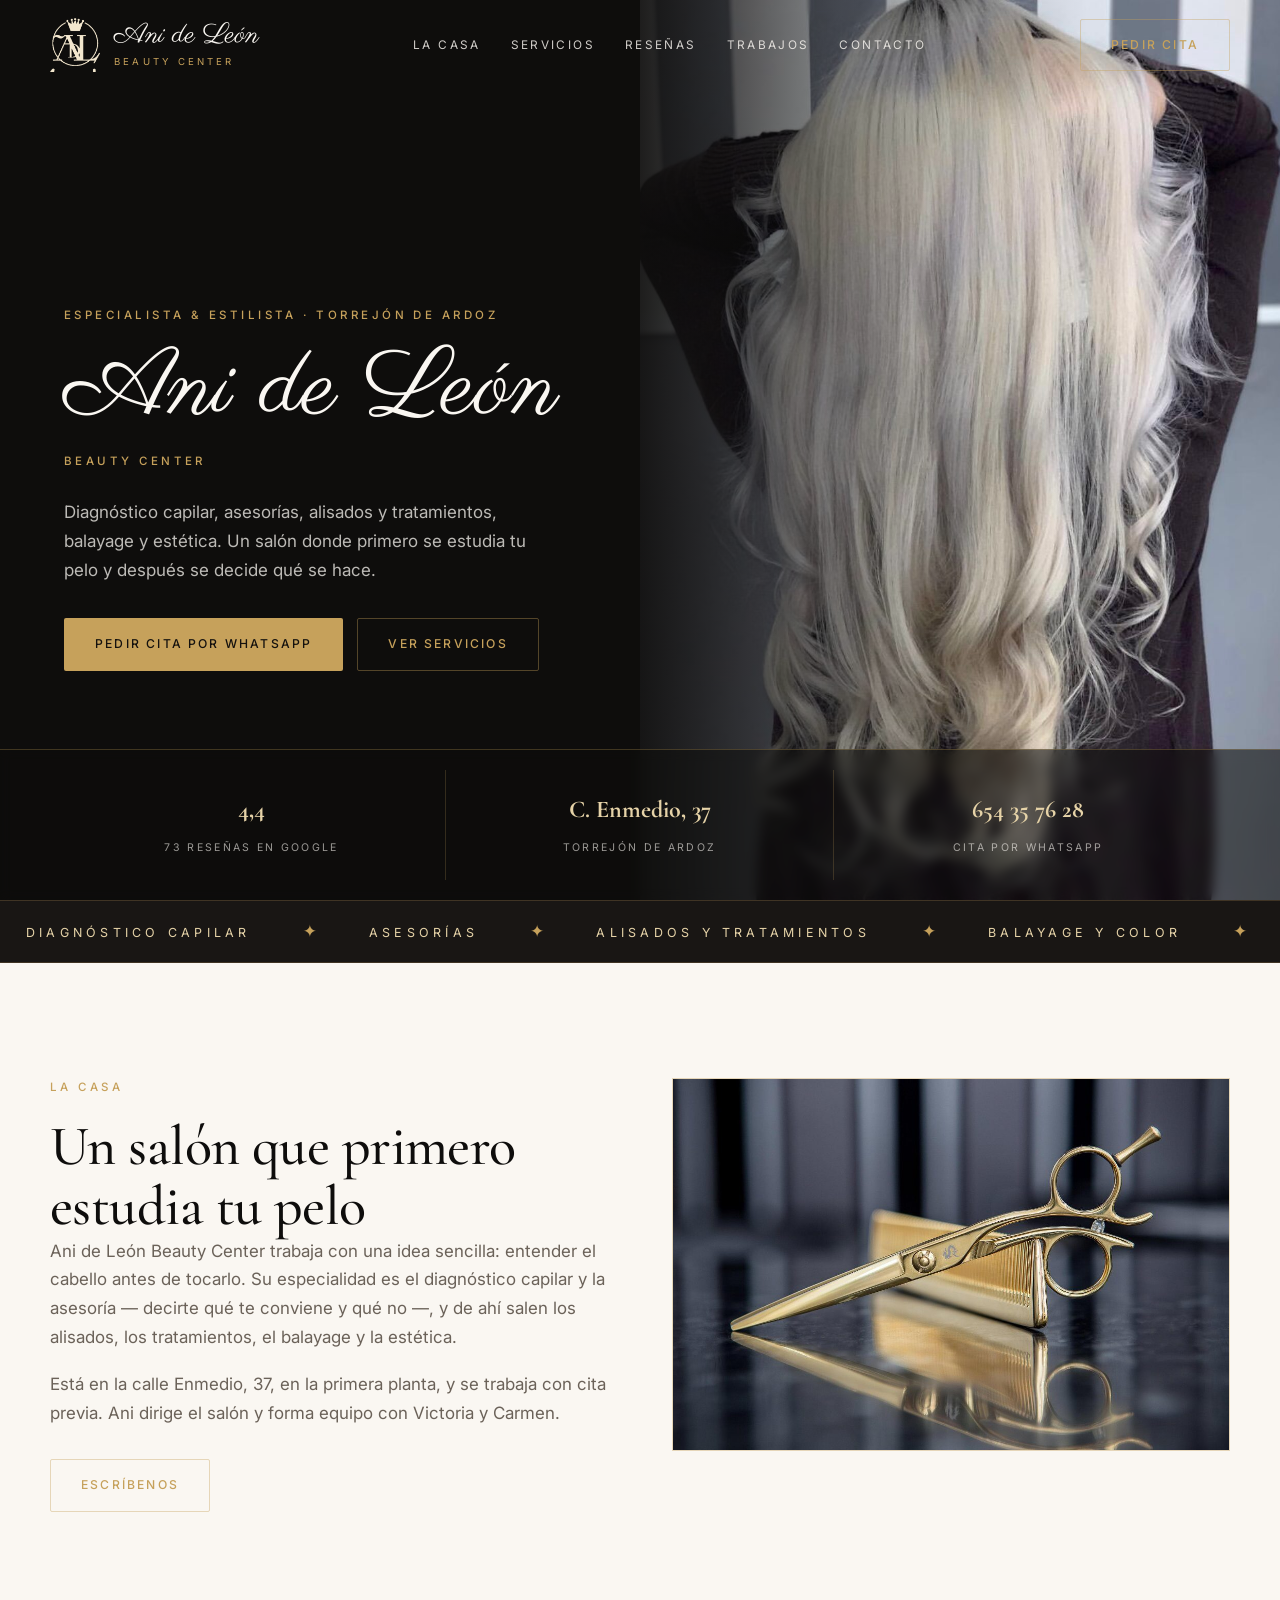
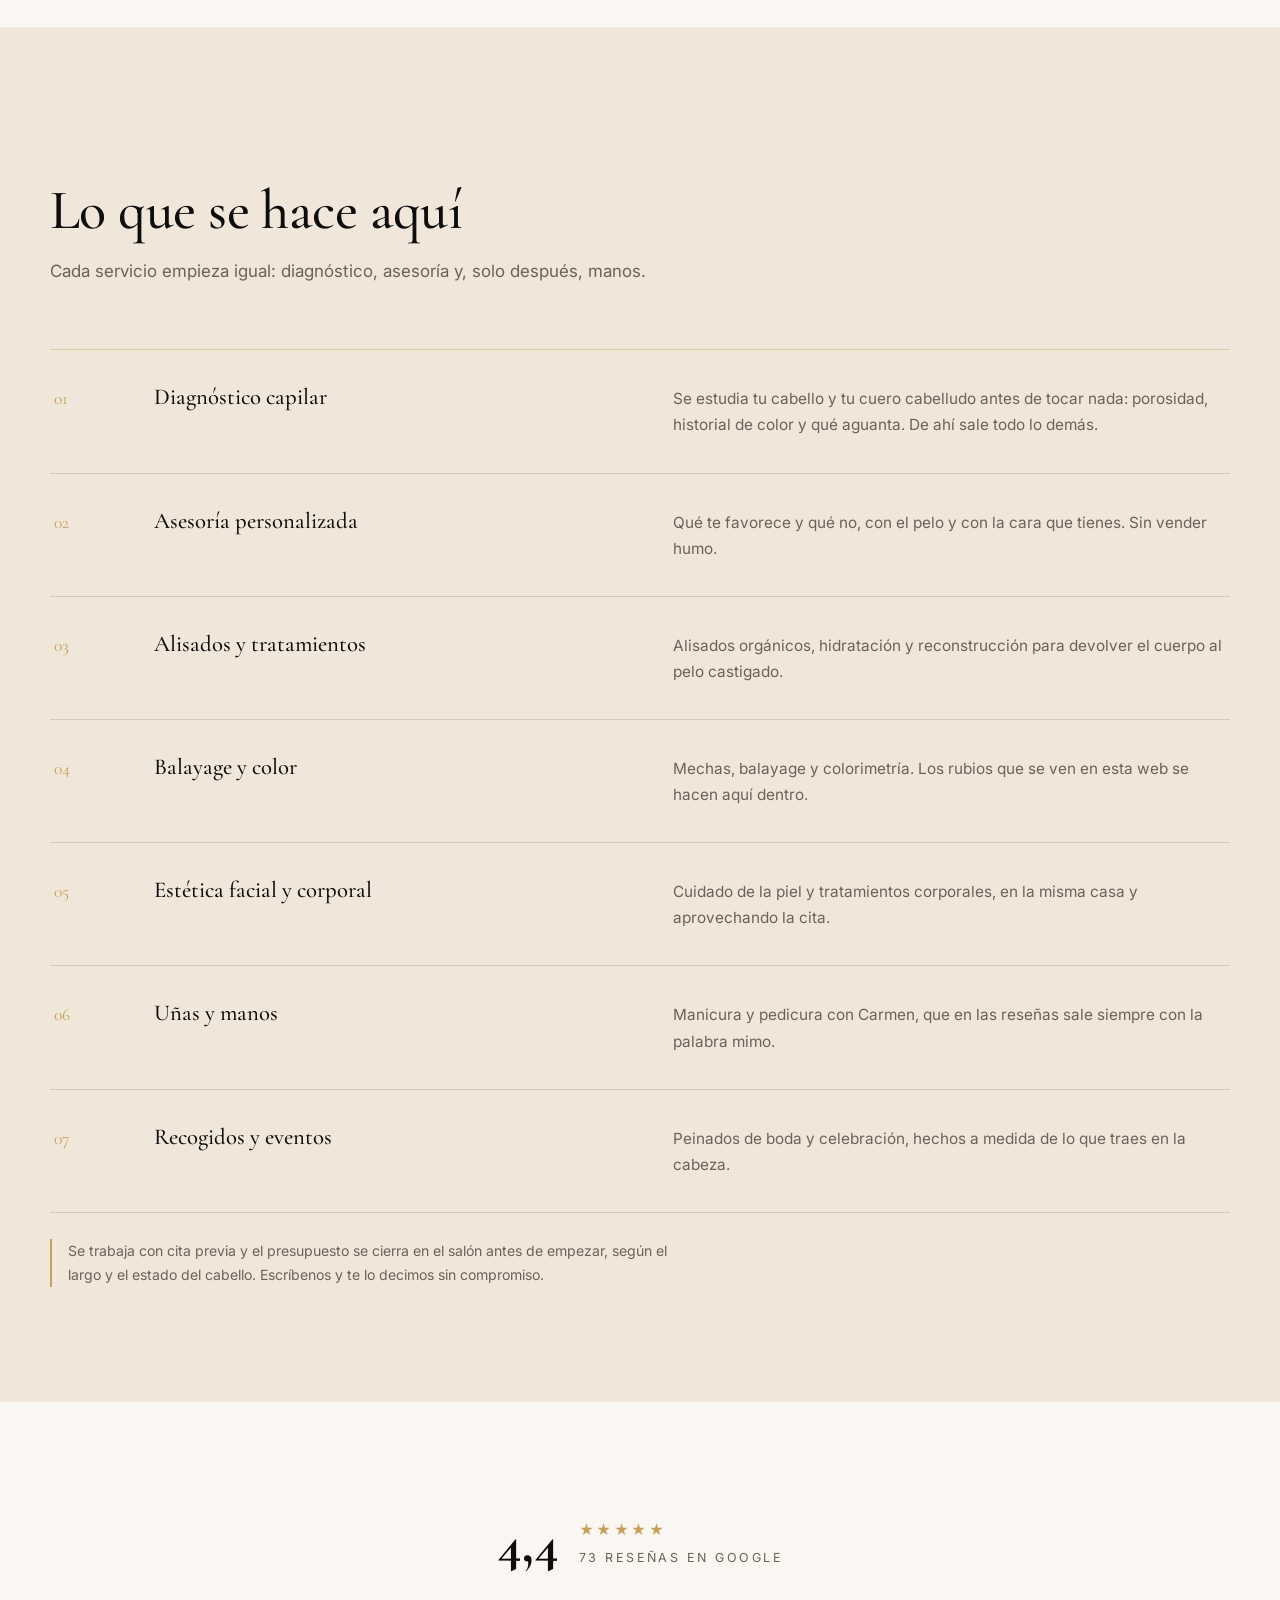
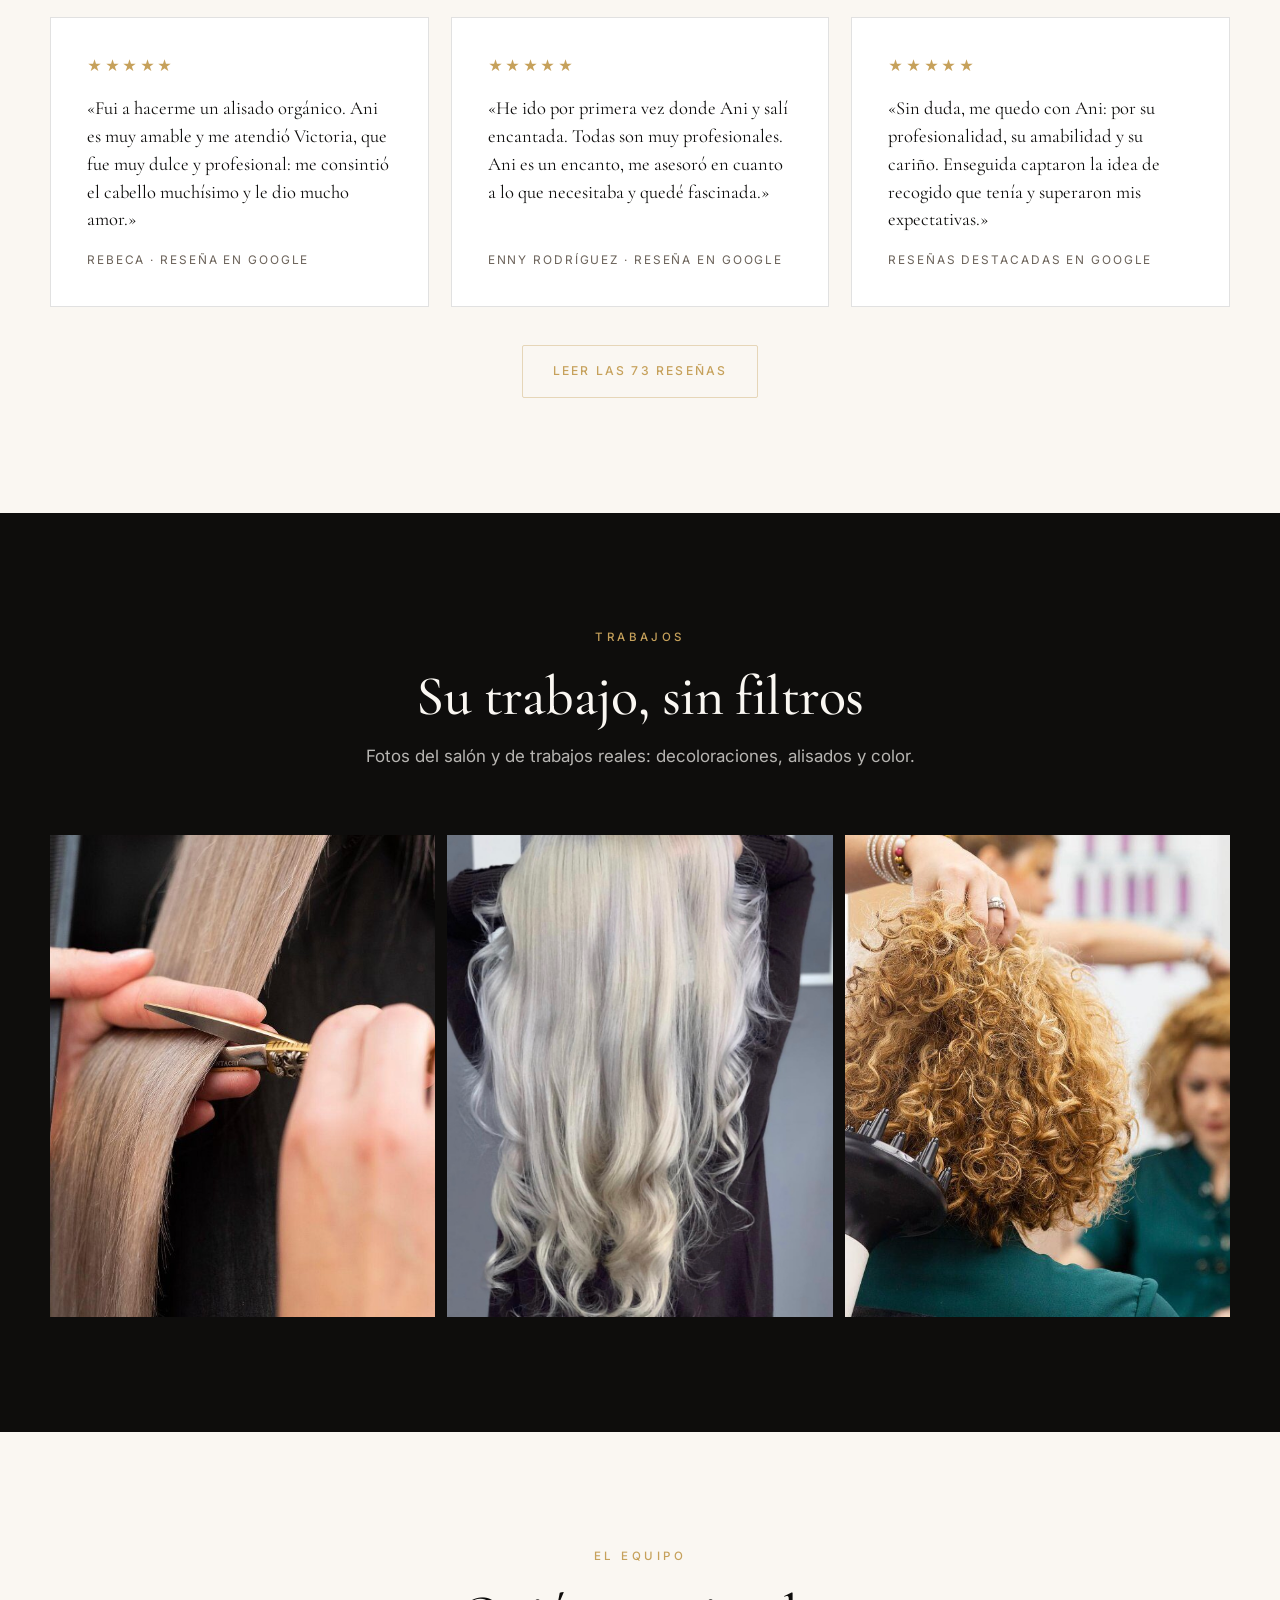
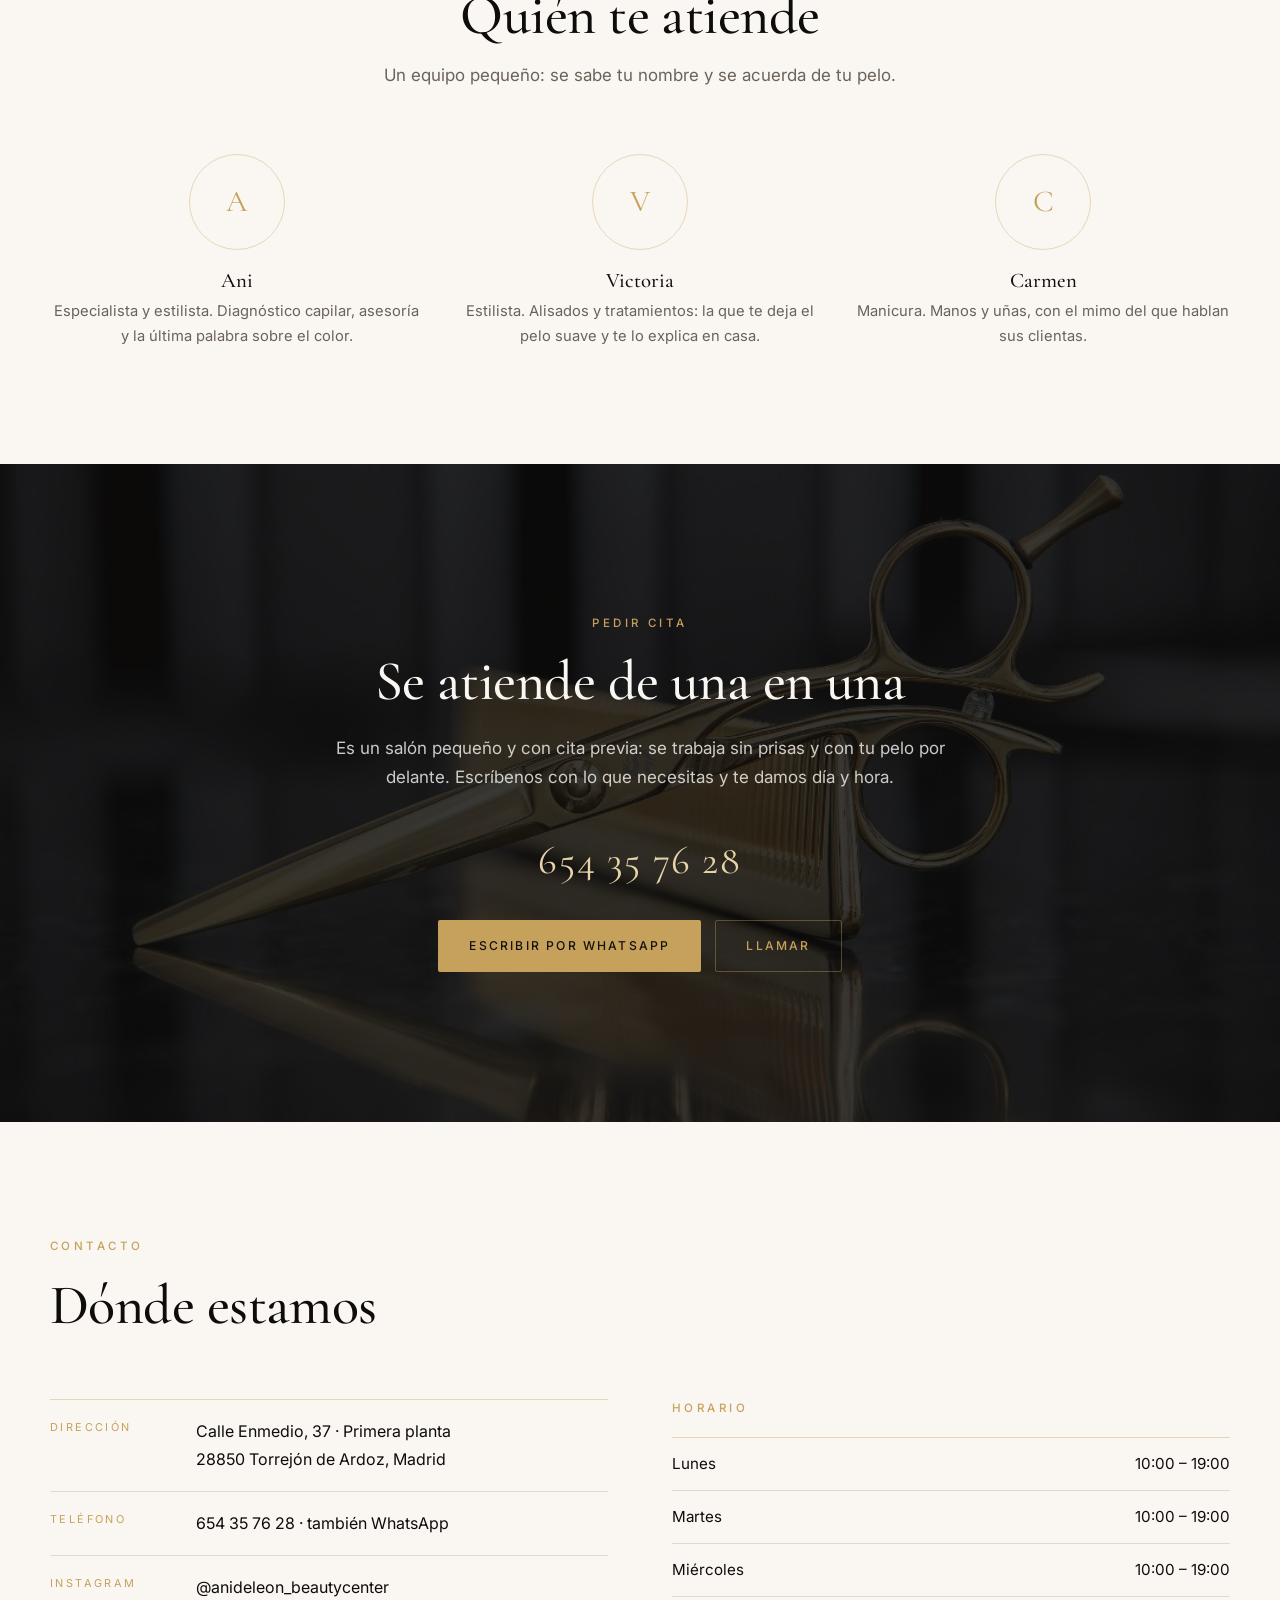
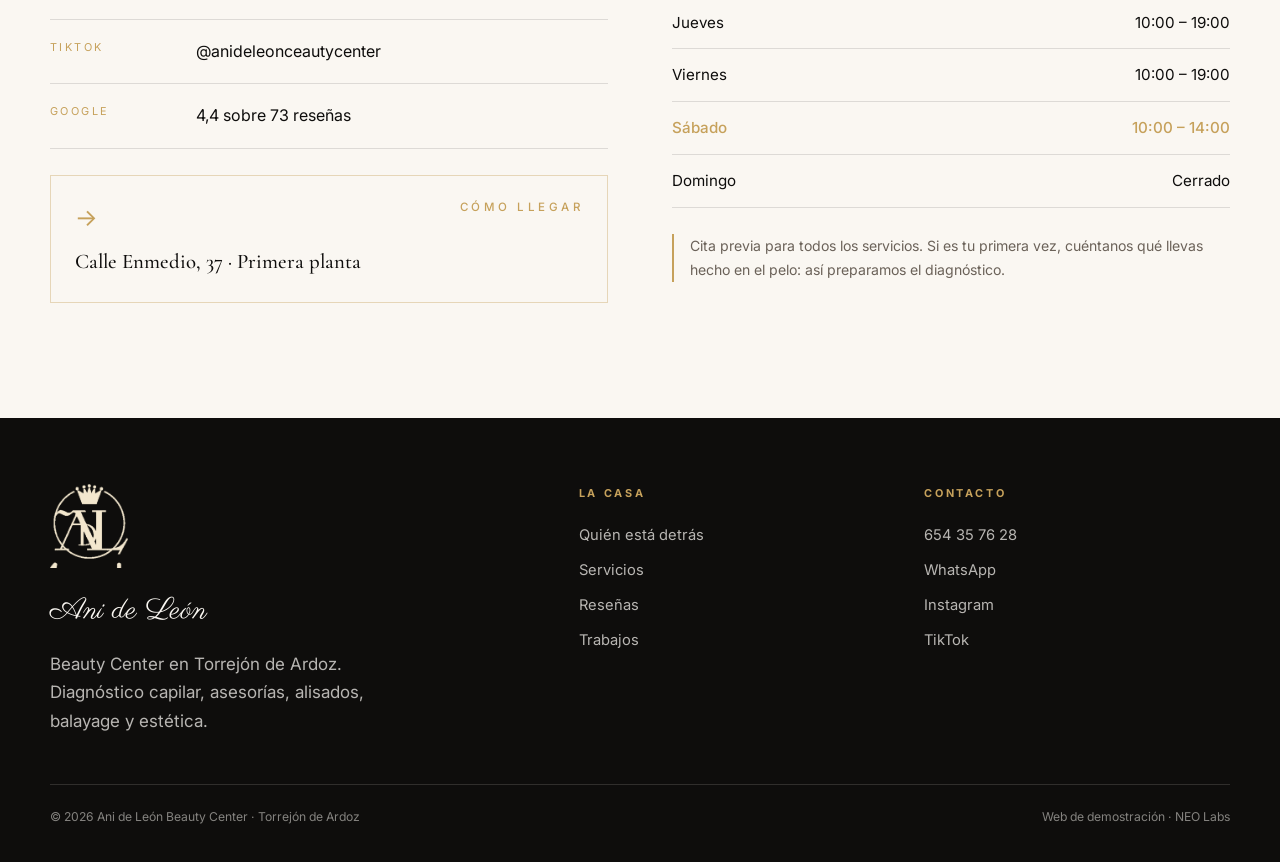
<file: index.html>
<!DOCTYPE html>
<html lang="es">
<head>
<meta charset="utf-8">
<meta name="viewport" content="width=device-width, initial-scale=1">
<title>Ani de León Beauty Center — Especialista en cabello en Torrejón de Ardoz</title>
<meta name="description" content="Ani de León Beauty Center, en Torrejón de Ardoz: diagnóstico capilar, asesorías, alisados y tratamientos, balayage, color y estética. Pide cita en el 654 35 76 28.">
<meta property="og:type" content="business.business">
<meta property="og:title" content="Ani de León Beauty Center — Torrejón de Ardoz">
<meta property="og:description" content="Diagnóstico capilar, asesorías, alisados, balayage y estética en Torrejón de Ardoz.">
<meta property="og:image" content="assets/img/hero.jpg">
<meta property="og:locale" content="es_ES">
<link rel="icon" href="assets/img/mono.png">
<link rel="preconnect" href="https://fonts.googleapis.com">
<link rel="preconnect" href="https://fonts.gstatic.com" crossorigin>
<link href="https://fonts.googleapis.com/css2?family=Cormorant+Garamond:wght@300;400;500;600&family=Inter:wght@300;400;500&family=Parisienne&display=swap" rel="stylesheet">
<link rel="stylesheet" href="assets/estilo.css">
<script type="application/ld+json">
{
  "@context": "https://schema.org",
  "@type": "BeautySalon",
  "name": "Ani de León Beauty Center",
  "description": "Salón de belleza en Torrejón de Ardoz especializado en diagnóstico capilar, asesorías, alisados y tratamientos, balayage y estética.",
  "telephone": "+34654357628",
  "address": {
    "@type": "PostalAddress",
    "streetAddress": "Calle Enmedio, 37, Primera Planta",
    "postalCode": "28850",
    "addressLocality": "Torrejón de Ardoz",
    "addressRegion": "Madrid",
    "addressCountry": "ES"
  },
  "openingHoursSpecification": [
    {"@type": "OpeningHoursSpecification", "dayOfWeek": ["Monday","Tuesday","Wednesday","Thursday","Friday"], "opens": "10:00", "closes": "19:00"},
    {"@type": "OpeningHoursSpecification", "dayOfWeek": "Saturday", "opens": "10:00", "closes": "14:00"}
  ],
  "aggregateRating": {"@type": "AggregateRating", "ratingValue": "4.4", "reviewCount": "73"},
  "sameAs": ["https://www.instagram.com/anideleon_beautycenter/", "https://www.tiktok.com/@anideleonceautycenter"]
}
</script>
</head>
<body>

<header id="cab">
  <div class="wrap nav">
    <a class="marca" href="#inicio">
      <img class="logo-claro" src="assets/img/mono-claro.png" alt="Ani de León Beauty Center">
      <img class="logo-osc" src="assets/img/mono.png" alt="">
      <span class="marca-txt"><b>Ani de León</b><span>Beauty Center</span></span>
    </a>
    <nav class="menu">
      <a href="#salon">La casa</a>
      <a href="#servicios">Servicios</a>
      <a href="#resenas">Reseñas</a>
      <a href="#galeria">Trabajos</a>
      <a href="#contacto">Contacto</a>
    </nav>
    <a class="btn btn-linea" href="https://wa.me/34654357628">Pedir cita</a>
    <button class="burger" id="burger" aria-label="Abrir menú"><span></span><span></span><span></span></button>
  </div>
</header>

<div class="movil" id="movil">
  <button class="cerrar" id="cerrar" aria-label="Cerrar menú">&times;</button>
  <a href="#salon">La casa</a>
  <a href="#servicios">Servicios</a>
  <a href="#resenas">Reseñas</a>
  <a href="#galeria">Trabajos</a>
  <a href="#contacto">Contacto</a>
  <a href="https://wa.me/34654357628" style="color:#E6D3A8">Pedir cita</a>
</div>

<section class="hero" id="inicio">
  <div class="hero-in">
    <div class="hero-txt">
      <span class="caps eyebrow">Especialista &amp; estilista · Torrejón de Ardoz</span>
      <h1>Ani de León</h1>
      <span class="caps">Beauty Center</span>
      <p>Diagnóstico capilar, asesorías, alisados y tratamientos, balayage y estética. Un salón donde primero se estudia tu pelo y después se decide qué se hace.</p>
      <div class="botones">
        <a class="btn btn-oro" href="https://wa.me/34654357628">Pedir cita por WhatsApp</a>
        <a class="btn btn-linea" href="#servicios">Ver servicios</a>
      </div>
    </div>
    <div class="hero-foto">
      <img src="assets/img/hero.jpg" alt="Trabajo de decoloración y balayage en Ani de León Beauty Center">
    </div>
  </div>
  <div class="hero-datos">
    <div class="hero-datos-in">
      <div><b>4,4</b><span>73 reseñas en Google</span></div>
      <div><b>C. Enmedio, 37</b><span>Torrejón de Ardoz</span></div>
      <div><b>654 35 76 28</b><span>Cita por WhatsApp</span></div>
    </div>
  </div>
</section>

<div class="marquesina">
  <div class="marquesina-in">
    <span>Diagnóstico capilar</span><b>&#10022;</b><span>Asesorías</span><b>&#10022;</b><span>Alisados y tratamientos</span><b>&#10022;</b><span>Balayage y color</span><b>&#10022;</b><span>Estética</span><b>&#10022;</b>
    <span>Diagnóstico capilar</span><b>&#10022;</b><span>Asesorías</span><b>&#10022;</b><span>Alisados y tratamientos</span><b>&#10022;</b><span>Balayage y color</span><b>&#10022;</b><span>Estética</span><b>&#10022;</b>
  </div>
</div>
<section class="pad" id="salon">
  <div class="wrap">
    <div class="dos">
      <div class="rv">
        <span class="caps eyebrow">La casa</span>
        <h2>Un salón que primero estudia tu pelo</h2>
        <p class="lead">Ani de León Beauty Center trabaja con una idea sencilla: entender el cabello antes de tocarlo. Su especialidad es el diagnóstico capilar y la asesoría — decirte qué te conviene y qué no —, y de ahí salen los alisados, los tratamientos, el balayage y la estética.</p>
        <p class="lead" style="margin-top:18px">Está en la calle Enmedio, 37, en la primera planta, y se trabaja con cita previa. Ani dirige el salón y forma equipo con Victoria y Carmen.</p>
        <div class="botones" style="margin-top:32px">
          <a class="btn btn-linea" href="https://wa.me/34654357628">Escríbenos</a>
        </div>
      </div>
      <div class="rv">
        <img src="assets/img/gal-2.jpg" alt="Tijeras y peine dorados sobre superficie oscura" style="border:1px solid var(--linea-oro)">
      </div>
    </div>
  </div>
</section>

<section class="pad" id="servicios" style="background:var(--crema2)">
  <div class="wrap">
    <div class="cabecera-sec">
      <span class="caps eyebrow rv">Servicios</span>
      <h2 class="rv">Lo que se hace aquí</h2>
      <p class="lead rv">Cada servicio empieza igual: diagnóstico, asesoría y, solo después, manos.</p>
    </div>
    <div class="carta rv">
      <article class="servicio">
        <span class="num">01</span>
        <h3>Diagnóstico capilar</h3>
        <p>Se estudia tu cabello y tu cuero cabelludo antes de tocar nada: porosidad, historial de color y qué aguanta. De ahí sale todo lo demás.</p>
      </article>
      <article class="servicio">
        <span class="num">02</span>
        <h3>Asesoría personalizada</h3>
        <p>Qué te favorece y qué no, con el pelo y con la cara que tienes. Sin vender humo.</p>
      </article>
      <article class="servicio">
        <span class="num">03</span>
        <h3>Alisados y tratamientos</h3>
        <p>Alisados orgánicos, hidratación y reconstrucción para devolver el cuerpo al pelo castigado.</p>
      </article>
      <article class="servicio">
        <span class="num">04</span>
        <h3>Balayage y color</h3>
        <p>Mechas, balayage y colorimetría. Los rubios que se ven en esta web se hacen aquí dentro.</p>
      </article>
      <article class="servicio">
        <span class="num">05</span>
        <h3>Estética facial y corporal</h3>
        <p>Cuidado de la piel y tratamientos corporales, en la misma casa y aprovechando la cita.</p>
      </article>
      <article class="servicio">
        <span class="num">06</span>
        <h3>Uñas y manos</h3>
        <p>Manicura y pedicura con Carmen, que en las reseñas sale siempre con la palabra mimo.</p>
      </article>
      <article class="servicio">
        <span class="num">07</span>
        <h3>Recogidos y eventos</h3>
        <p>Peinados de boda y celebración, hechos a medida de lo que traes en la cabeza.</p>
      </article>
    </div>
    <p class="nota-carta rv">Se trabaja con cita previa y el presupuesto se cierra en el salón antes de empezar, según el largo y el estado del cabello. Escríbenos y te lo decimos sin compromiso.</p>
  </div>
</section>
<section class="pad" id="resenas">
  <div class="wrap">
    <div class="nota-global rv">
      <b>4,4</b>
      <div>
        <div class="estrellas">&#9733;&#9733;&#9733;&#9733;&#9733;</div>
        <span>73 reseñas en Google</span>
      </div>
    </div>
    <div class="resenas-grid">
      <article class="resena rv">
        <div class="estrellas">&#9733;&#9733;&#9733;&#9733;&#9733;</div>
        <p>«Fui a hacerme un alisado orgánico. Ani es muy amable y me atendió Victoria, que fue muy dulce y profesional: me consintió el cabello muchísimo y le dio mucho amor.»</p>
        <footer>Rebeca · Reseña en Google</footer>
      </article>
      <article class="resena rv">
        <div class="estrellas">&#9733;&#9733;&#9733;&#9733;&#9733;</div>
        <p>«He ido por primera vez donde Ani y salí encantada. Todas son muy profesionales. Ani es un encanto, me asesoró en cuanto a lo que necesitaba y quedé fascinada.»</p>
        <footer>Enny Rodríguez · Reseña en Google</footer>
      </article>
      <article class="resena rv">
        <div class="estrellas">&#9733;&#9733;&#9733;&#9733;&#9733;</div>
        <p>«Sin duda, me quedo con Ani: por su profesionalidad, su amabilidad y su cariño. Enseguida captaron la idea de recogido que tenía y superaron mis expectativas.»</p>
        <footer>Reseñas destacadas en Google</footer>
      </article>
    </div>
    <div class="centro" style="margin-top:38px">
      <a class="btn btn-linea rv" href="https://www.google.com/maps/search/Ani+de+León+Beauty+Center+Torrejón+de+Ardoz" target="_blank" rel="noopener">Leer las 73 reseñas</a>
    </div>
  </div>
</section>

<section class="pad oscuro" id="galeria">
  <div class="wrap">
    <div class="cabecera-sec centro">
      <span class="caps eyebrow rv">Trabajos</span>
      <h2 class="rv">Su trabajo, sin filtros</h2>
      <p class="lead rv" style="color:rgba(250,247,242,.72)">Fotos del salón y de trabajos reales: decoloraciones, alisados y color.</p>
    </div>
    <div class="galeria">
      <figure class="rv"><img src="assets/img/gal-1.jpg" alt="Corte de puntas sobre cabello largo" loading="lazy"></figure>
      <figure class="rv"><img src="assets/img/hero-crop.jpg" alt="Decoloración y balayage en cabello largo" loading="lazy"></figure>
      <figure class="rv"><img src="assets/img/gal-3.jpg" alt="Trabajo de rizos en el salón" loading="lazy"></figure>
    </div>
  </div>
</section>

<section class="pad" id="equipo">
  <div class="wrap">
    <div class="cabecera-sec centro">
      <span class="caps eyebrow rv">El equipo</span>
      <h2 class="rv">Quién te atiende</h2>
      <p class="lead rv">Un equipo pequeño: se sabe tu nombre y se acuerda de tu pelo.</p>
    </div>
    <div class="equipo">
      <div class="persona rv">
        <div class="mono">A</div>
        <h3>Ani</h3>
        <p>Especialista y estilista. Diagnóstico capilar, asesoría y la última palabra sobre el color.</p>
      </div>
      <div class="persona rv">
        <div class="mono">V</div>
        <h3>Victoria</h3>
        <p>Estilista. Alisados y tratamientos: la que te deja el pelo suave y te lo explica en casa.</p>
      </div>
      <div class="persona rv">
        <div class="mono">C</div>
        <h3>Carmen</h3>
        <p>Manicura. Manos y uñas, con el mimo del que hablan sus clientas.</p>
      </div>
    </div>
  </div>
</section>
<section class="banda" id="cita">
  <img src="assets/img/gal-2.jpg" alt="" aria-hidden="true">
  <div class="wrap">
    <span class="caps eyebrow rv">Pedir cita</span>
    <h2 class="rv">Se atiende de una en una</h2>
    <p class="rv">Es un salón pequeño y con cita previa: se trabaja sin prisas y con tu pelo por delante. Escríbenos con lo que necesitas y te damos día y hora.</p>
    <a class="cita-grande rv" href="tel:+34654357628">654 35 76 28</a>
    <div class="botones" style="justify-content:center">
      <a class="btn btn-oro" href="https://wa.me/34654357628">Escribir por WhatsApp</a>
      <a class="btn btn-linea" href="tel:+34654357628">Llamar</a>
    </div>
  </div>
</section>

<section class="pad" id="contacto">
  <div class="wrap">
    <div class="cabecera-sec">
      <span class="caps eyebrow rv">Contacto</span>
      <h2 class="rv">Dónde estamos</h2>
    </div>
    <div class="dos">
      <div class="rv">
        <dl class="datos-lista">
          <div class="dato">
            <dt>Dirección</dt>
            <dd>Calle Enmedio, 37 · Primera planta<br>28850 Torrejón de Ardoz, Madrid</dd>
          </div>
          <div class="dato">
            <dt>Teléfono</dt>
            <dd><a href="tel:+34654357628">654 35 76 28</a> · también WhatsApp</dd>
          </div>
          <div class="dato">
            <dt>Instagram</dt>
            <dd><a href="https://www.instagram.com/anideleon_beautycenter/" target="_blank" rel="noopener">@anideleon_beautycenter</a></dd>
          </div>
          <div class="dato">
            <dt>TikTok</dt>
            <dd><a href="https://www.tiktok.com/@anideleonceautycenter" target="_blank" rel="noopener">@anideleonceautycenter</a></dd>
          </div>
          <div class="dato">
            <dt>Google</dt>
            <dd><a href="https://www.google.com/maps/search/Ani+de+León+Beauty+Center+Torrejón+de+Ardoz" target="_blank" rel="noopener">4,4 sobre 73 reseñas</a></dd>
          </div>
        </dl>
        <a class="ir-mapa" href="https://www.google.com/maps/dir/?api=1&destination=Calle+Enmedio+37,+28850+Torrej%C3%B3n+de+Ardoz,+Madrid" target="_blank" rel="noopener">
          <span class="caps">Cómo llegar</span>
          <b>Calle Enmedio, 37 · Primera planta</b>
          <i>&#8594;</i>
        </a>
      </div>
      <div class="rv">
        <span class="caps eyebrow">Horario</span>
        <div class="horario" id="horario">
          <div class="dia" data-dia="1"><span>Lunes</span><span>10:00 – 19:00</span></div>
          <div class="dia" data-dia="2"><span>Martes</span><span>10:00 – 19:00</span></div>
          <div class="dia" data-dia="3"><span>Miércoles</span><span>10:00 – 19:00</span></div>
          <div class="dia" data-dia="4"><span>Jueves</span><span>10:00 – 19:00</span></div>
          <div class="dia" data-dia="5"><span>Viernes</span><span>10:00 – 19:00</span></div>
          <div class="dia" data-dia="6"><span>Sábado</span><span>10:00 – 14:00</span></div>
          <div class="dia" data-dia="0"><span>Domingo</span><span>Cerrado</span></div>
        </div>
        <p class="nota-carta">Cita previa para todos los servicios. Si es tu primera vez, cuéntanos qué llevas hecho en el pelo: así preparamos el diagnóstico.</p>
      </div>
    </div>
  </div>
</section>

<footer class="pie">
  <div class="wrap">
    <div class="pie-in">
      <div>
        <img src="assets/img/mono-claro.png" alt="Ani de León Beauty Center">
        <b>Ani de León</b>
        <p style="margin-top:12px;max-width:34ch">Beauty Center en Torrejón de Ardoz. Diagnóstico capilar, asesorías, alisados, balayage y estética.</p>
      </div>
      <div>
        <h4>La casa</h4>
        <a href="#salon">Quién está detrás</a>
        <a href="#servicios">Servicios</a>
        <a href="#resenas">Reseñas</a>
        <a href="#galeria">Trabajos</a>
      </div>
      <div>
        <h4>Contacto</h4>
        <a href="tel:+34654357628">654 35 76 28</a>
        <a href="https://wa.me/34654357628">WhatsApp</a>
        <a href="https://www.instagram.com/anideleon_beautycenter/" target="_blank" rel="noopener">Instagram</a>
        <a href="https://www.tiktok.com/@anideleonceautycenter" target="_blank" rel="noopener">TikTok</a>
      </div>
    </div>
    <div class="pie-abajo">
      <span>© 2026 Ani de León Beauty Center · Torrejón de Ardoz</span>
      <span>Web de demostración · NEO Labs</span>
    </div>
  </div>
</footer>

<script>
(function(){
  var cab = document.getElementById('cab');
  var sube = function(){ cab.classList.toggle('fijo', window.scrollY > 60); };
  sube(); window.addEventListener('scroll', sube, {passive:true});

  var movil = document.getElementById('movil');
  var b = document.getElementById('burger'), c = document.getElementById('cerrar');
  if (b) b.addEventListener('click', function(){ movil.classList.add('abierto'); });
  if (c) c.addEventListener('click', function(){ movil.classList.remove('abierto'); });
  movil.querySelectorAll('a').forEach(function(a){
    a.addEventListener('click', function(){ movil.classList.remove('abierto'); });
  });

  if ('IntersectionObserver' in window) {
    var io = new IntersectionObserver(function(es){
      es.forEach(function(e){ if (e.isIntersecting) { e.target.classList.add('visto'); io.unobserve(e.target); } });
    }, {threshold:.12, rootMargin:'0px 0px -40px 0px'});
    document.querySelectorAll('.rv').forEach(function(e){ io.observe(e); });
  } else {
    document.querySelectorAll('.rv').forEach(function(e){ e.classList.add('visto'); });
  }

  var hoy = new Date().getDay();
  var fila = document.querySelector('#horario .dia[data-dia="' + hoy + '"]');
  if (fila) fila.classList.add('hoy');
})();
</script>
</body>
</html>
</file>
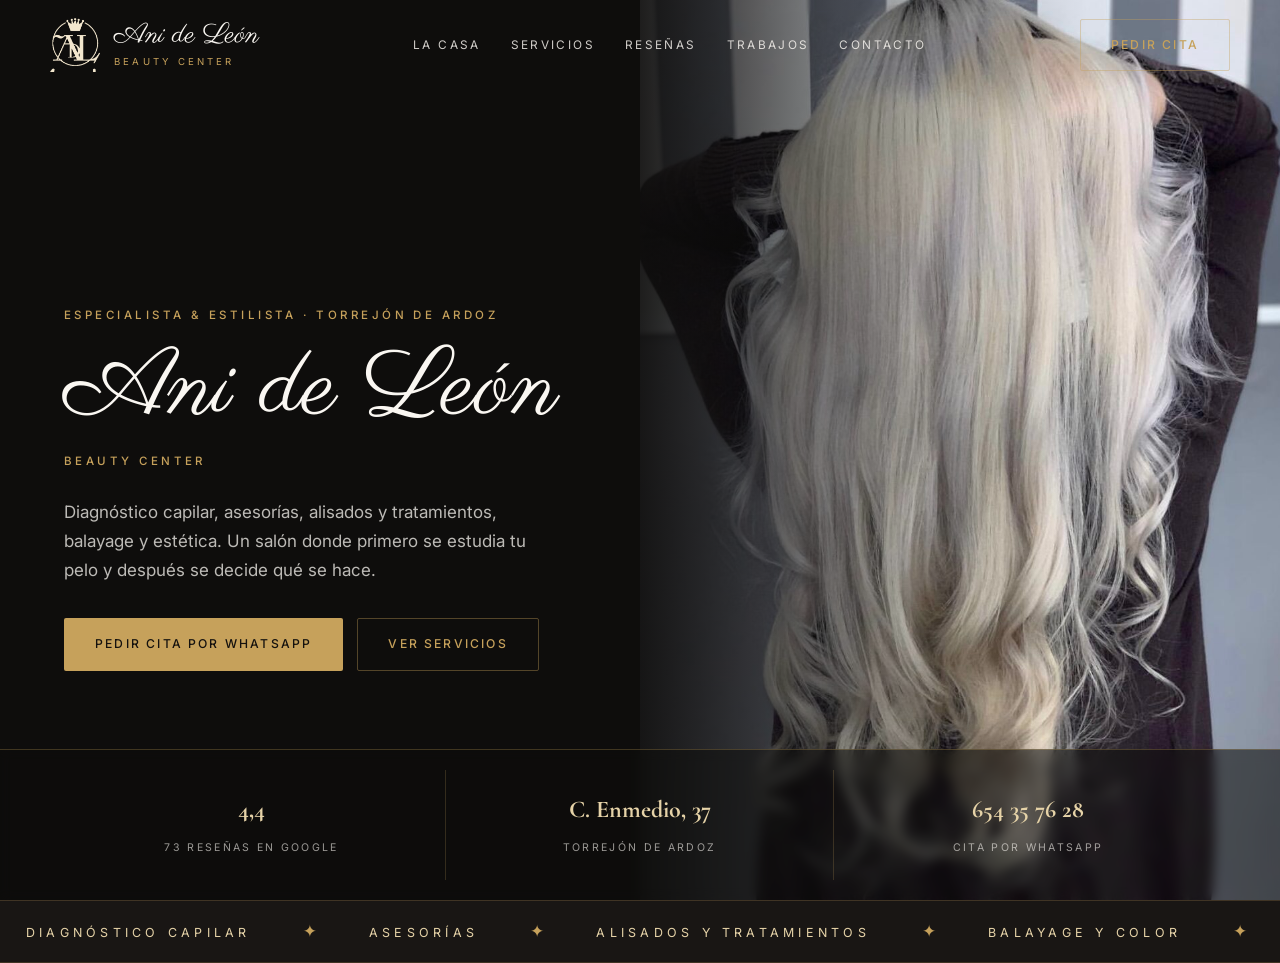
<file: p1.html>
<!DOCTYPE html>
<html lang="es">
<head>
<meta charset="utf-8">
<meta name="viewport" content="width=device-width, initial-scale=1">
<title>Ani de León Beauty Center — Especialista en cabello en Torrejón de Ardoz</title>
<meta name="description" content="Ani de León Beauty Center, en Torrejón de Ardoz: diagnóstico capilar, asesorías, alisados y tratamientos, balayage, color y estética. Pide cita en el 654 35 76 28.">
<meta property="og:type" content="business.business">
<meta property="og:title" content="Ani de León Beauty Center — Torrejón de Ardoz">
<meta property="og:description" content="Diagnóstico capilar, asesorías, alisados, balayage y estética en Torrejón de Ardoz.">
<meta property="og:image" content="assets/img/hero.jpg">
<meta property="og:locale" content="es_ES">
<link rel="icon" href="assets/img/mono.png">
<link rel="preconnect" href="https://fonts.googleapis.com">
<link rel="preconnect" href="https://fonts.gstatic.com" crossorigin>
<link href="https://fonts.googleapis.com/css2?family=Cormorant+Garamond:wght@300;400;500;600&family=Inter:wght@300;400;500&family=Parisienne&display=swap" rel="stylesheet">
<link rel="stylesheet" href="assets/estilo.css">
<script type="application/ld+json">
{
  "@context": "https://schema.org",
  "@type": "BeautySalon",
  "name": "Ani de León Beauty Center",
  "description": "Salón de belleza en Torrejón de Ardoz especializado en diagnóstico capilar, asesorías, alisados y tratamientos, balayage y estética.",
  "telephone": "+34654357628",
  "address": {
    "@type": "PostalAddress",
    "streetAddress": "Calle Enmedio, 37, Primera Planta",
    "postalCode": "28850",
    "addressLocality": "Torrejón de Ardoz",
    "addressRegion": "Madrid",
    "addressCountry": "ES"
  },
  "openingHoursSpecification": [
    {"@type": "OpeningHoursSpecification", "dayOfWeek": ["Monday","Tuesday","Wednesday","Thursday","Friday"], "opens": "10:00", "closes": "19:00"},
    {"@type": "OpeningHoursSpecification", "dayOfWeek": "Saturday", "opens": "10:00", "closes": "14:00"}
  ],
  "aggregateRating": {"@type": "AggregateRating", "ratingValue": "4.4", "reviewCount": "73"},
  "sameAs": ["https://www.instagram.com/anideleon_beautycenter/", "https://www.tiktok.com/@anideleonceautycenter"]
}
</script>
</head>
<body>

<header id="cab">
  <div class="wrap nav">
    <a class="marca" href="#inicio">
      <img class="logo-claro" src="assets/img/mono-claro.png" alt="Ani de León Beauty Center">
      <img class="logo-osc" src="assets/img/mono.png" alt="">
      <span class="marca-txt"><b>Ani de León</b><span>Beauty Center</span></span>
    </a>
    <nav class="menu">
      <a href="#salon">La casa</a>
      <a href="#servicios">Servicios</a>
      <a href="#resenas">Reseñas</a>
      <a href="#galeria">Trabajos</a>
      <a href="#contacto">Contacto</a>
    </nav>
    <a class="btn btn-linea" href="https://wa.me/34654357628">Pedir cita</a>
    <button class="burger" id="burger" aria-label="Abrir menú"><span></span><span></span><span></span></button>
  </div>
</header>

<div class="movil" id="movil">
  <button class="cerrar" id="cerrar" aria-label="Cerrar menú">&times;</button>
  <a href="#salon">La casa</a>
  <a href="#servicios">Servicios</a>
  <a href="#resenas">Reseñas</a>
  <a href="#galeria">Trabajos</a>
  <a href="#contacto">Contacto</a>
  <a href="https://wa.me/34654357628" style="color:#E6D3A8">Pedir cita</a>
</div>

<section class="hero" id="inicio">
  <div class="hero-in">
    <div class="hero-txt">
      <span class="caps eyebrow">Especialista &amp; estilista · Torrejón de Ardoz</span>
      <h1>Ani de León</h1>
      <span class="caps">Beauty Center</span>
      <p>Diagnóstico capilar, asesorías, alisados y tratamientos, balayage y estética. Un salón donde primero se estudia tu pelo y después se decide qué se hace.</p>
      <div class="botones">
        <a class="btn btn-oro" href="https://wa.me/34654357628">Pedir cita por WhatsApp</a>
        <a class="btn btn-linea" href="#servicios">Ver servicios</a>
      </div>
    </div>
    <div class="hero-foto">
      <img src="assets/img/hero.jpg" alt="Trabajo de decoloración y balayage en Ani de León Beauty Center">
    </div>
  </div>
  <div class="hero-datos">
    <div class="hero-datos-in">
      <div><b>4,4</b><span>73 reseñas en Google</span></div>
      <div><b>C. Enmedio, 37</b><span>Torrejón de Ardoz</span></div>
      <div><b>654 35 76 28</b><span>Cita por WhatsApp</span></div>
    </div>
  </div>
</section>

<div class="marquesina">
  <div class="marquesina-in">
    <span>Diagnóstico capilar</span><b>&#10022;</b><span>Asesorías</span><b>&#10022;</b><span>Alisados y tratamientos</span><b>&#10022;</b><span>Balayage y color</span><b>&#10022;</b><span>Estética</span><b>&#10022;</b>
    <span>Diagnóstico capilar</span><b>&#10022;</b><span>Asesorías</span><b>&#10022;</b><span>Alisados y tratamientos</span><b>&#10022;</b><span>Balayage y color</span><b>&#10022;</b><span>Estética</span><b>&#10022;</b>
  </div>
</div>
</file>
<file: assets/estilo.css>
/* Ani de León — base, tipografía, cabecera */
*, *::before, *::after { box-sizing: border-box; margin: 0; padding: 0 }

:root{
  --ink:#0E0D0C;
  --ink2:#191614;
  --crema:#FAF7F2;
  --crema2:#F0E7DA;
  --oro:#C6A15B;
  --oro2:#E6D3A8;
  --gris:#6B6259;
  --linea:rgba(14,13,12,.12);
  --linea-oro:rgba(198,161,91,.38);
  --disp:'Cormorant Garamond', Georgia, serif;
  --script:'Parisienne', cursive;
  --body:'Inter', system-ui, -apple-system, sans-serif;
}

html { scroll-behavior: smooth; -webkit-text-size-adjust: 100% }
body{
  background: var(--crema);
  color: var(--ink);
  font-family: var(--body);
  font-size: 17px;
  line-height: 1.7;
  overflow-x: hidden;
  -webkit-font-smoothing: antialiased;
}
img { max-width: 100%; display: block }
a { color: inherit; text-decoration: none }

.wrap { width: min(1180px, 100% - 44px); margin-inline: auto }
.pad { padding: clamp(72px, 9vw, 132px) 0 }
.oscuro { background: var(--ink); color: var(--crema) }
.oscuro .gris, .oscuro p { color: rgba(250,247,242,.76) }

.caps{
  font-size: .72rem;
  letter-spacing: .3em;
  text-transform: uppercase;
  font-weight: 500;
}
.eyebrow{ color: var(--oro); display: block; margin-bottom: 18px }
.script{ font-family: var(--script); font-weight: 400; line-height: 1.1 }
h1, h2, h3{ font-family: var(--disp); font-weight: 500; line-height: 1.08 }
h2{ font-size: clamp(2.1rem, 4.6vw, 3.5rem); letter-spacing: -.01em }
h3{ font-size: 1.42rem }
.lead{ font-size: 1.06rem; color: var(--gris); max-width: 62ch }
.centro{ text-align: center }
.centro .lead{ margin-inline: auto }

.botones{ display: flex; flex-wrap: wrap; gap: 14px; align-items: center }
.btn{
  display: inline-flex; align-items: center; gap: 10px;
  padding: 15px 30px; border-radius: 2px;
  font-size: .76rem; letter-spacing: .18em; text-transform: uppercase;
  font-weight: 500; transition: .3s ease; border: 1px solid transparent;
}
.btn-oro{ background: var(--oro); color: #14110E }
.btn-oro:hover{ background: var(--oro2) }
.btn-linea{ border-color: var(--linea-oro); color: var(--oro) }
.btn-linea:hover{ background: rgba(198,161,91,.12) }
.oscuro .btn-linea{ color: var(--oro2) }

/* ---------- cabecera ---------- */
header{
  position: fixed; inset: 0 0 auto 0; z-index: 60;
  padding: 18px 0; transition: .35s ease;
}
header.fijo{
  background: rgba(250,247,242,.94);
  backdrop-filter: blur(10px);
  border-bottom: 1px solid var(--linea);
  padding: 10px 0;
}
.nav{ display: flex; align-items: center; justify-content: space-between; gap: 24px }
.marca{ display: flex; align-items: center; gap: 14px }
.marca img{ height: 54px; width: auto; transition: .3s ease }
header.fijo .marca img{ height: 42px }
.marca .logo-osc{ display: none }
.marca .logo-claro{ display: block }
header.fijo .marca .logo-claro{ display: none }
header.fijo .marca .logo-osc{ display: block }
.marca-txt b{ color: var(--crema) }
.marca-txt span{ color: var(--oro) }
header.fijo .marca-txt b{ color: var(--ink) }
header:not(.fijo) .menu a{ color: rgba(250,247,242,.82) }
header:not(.fijo) .menu a:hover{ color: var(--crema) }
header:not(.fijo) .burger{ color: var(--crema) }
.marca-txt{ line-height: 1.05 }
.marca-txt b{ font-family: var(--script); font-size: 1.75rem; font-weight: 400; display: block }
.marca-txt span{ font-size: .6rem; letter-spacing: .32em; text-transform: uppercase; color: var(--oro) }
.menu{ display: flex; align-items: center; gap: 30px }
.menu a{ font-size: .74rem; letter-spacing: .2em; text-transform: uppercase; color: var(--gris) }
.menu a:hover{ color: var(--ink) }
.burger{ display: none; background: none; border: 0; cursor: pointer; padding: 6px }
.burger span{ display: block; width: 26px; height: 1.5px; background: currentColor; margin: 5px 0 }
.movil{
  position: fixed; inset: 0; z-index: 70; background: var(--ink); color: var(--crema);
  display: none; flex-direction: column; justify-content: center; gap: 6px;
  padding: 0 34px;
}
.movil.abierto{ display: flex }
.movil a{ font-family: var(--disp); font-size: 2rem; padding: 10px 0; border-bottom: 1px solid rgba(250,247,242,.12) }
.movil .cerrar{ position: absolute; top: 22px; right: 26px; font-size: 2rem; background: none; border: 0; color: var(--crema); cursor: pointer }
/* Ani de León — hero, marquesina, servicios */
.hero{ background: var(--ink); color: var(--crema); position: relative; overflow: hidden }
.hero-in{
  display: grid; grid-template-columns: 1fr 1fr;
  min-height: 100svh; align-items: stretch;
}
.hero-txt{
  display: flex; flex-direction: column; justify-content: center;
  padding: clamp(120px, 15vh, 190px) clamp(28px, 5vw, 96px) clamp(60px, 8vh, 110px);
  position: relative; z-index: 2;
}
.hero-txt h1{
  font-family: var(--script); font-weight: 400;
  font-size: clamp(3.4rem, 7.4vw, 6.4rem); line-height: 1;
  color: var(--crema);
}
.hero-txt .caps{ color: var(--oro); margin-top: 14px }
.hero-txt p{ color: rgba(250,247,242,.74); max-width: 44ch; margin: 26px 0 34px }
.hero-foto{ position: relative; overflow: hidden }
.hero-foto img{ width: 100%; height: 100%; object-fit: cover; object-position: 50% 22% }
.hero-foto::after{
  content: ''; position: absolute; inset: 0;
  background: linear-gradient(90deg, rgba(14,13,12,.92) 0%, rgba(14,13,12,.25) 42%, rgba(14,13,12,0) 70%);
}
.hero-datos{
  position: absolute; left: 0; right: 0; bottom: 0; z-index: 3;
  border-top: 1px solid rgba(198,161,91,.28);
  background: rgba(14,13,12,.55); backdrop-filter: blur(6px);
}
.hero-datos-in{
  display: grid; grid-template-columns: repeat(3, 1fr);
  width: min(1180px, 100% - 44px); margin-inline: auto;
}
.hero-datos div{
  padding: 20px 8px; text-align: center;
  border-right: 1px solid rgba(198,161,91,.22);
}
.hero-datos div:last-child{ border-right: 0 }
.hero-datos b{ font-family: var(--disp); font-size: 1.5rem; display: block; color: var(--oro2) }
.hero-datos span{ font-size: .66rem; letter-spacing: .22em; text-transform: uppercase; color: rgba(250,247,242,.6) }

.marquesina{
  background: var(--ink2); color: var(--oro2);
  border-block: 1px solid rgba(198,161,91,.22);
  padding: 16px 0; overflow: hidden; white-space: nowrap;
}
.marquesina-in{ display: inline-block; animation: corre 34s linear infinite }
.marquesina span{ font-size: .78rem; letter-spacing: .34em; text-transform: uppercase; margin: 0 26px }
.marquesina b{ color: var(--oro); margin: 0 26px }
@keyframes corre { from { transform: translateX(0) } to { transform: translateX(-50%) } }

.cabecera-sec{ margin-bottom: clamp(42px, 5vw, 68px) }
.cabecera-sec h2{ margin-bottom: 16px }

/* ---------- servicios (carta) ---------- */
.carta{ border-top: 1px solid var(--linea-oro) }
.servicio{
  display: grid; grid-template-columns: 62px 1fr 1.15fr;
  gap: clamp(16px, 3vw, 40px); align-items: baseline;
  padding: clamp(22px, 3vw, 34px) 4px;
  border-bottom: 1px solid var(--linea);
  transition: .3s ease;
}
.servicio:hover{ background: rgba(198,161,91,.06) }
.servicio .num{ font-family: var(--disp); font-size: 1.1rem; color: var(--oro) }
.servicio h3{ font-family: var(--disp) }
.servicio p{ font-size: .96rem; color: var(--gris); margin: 0 }
.nota-carta{
  margin-top: 26px; font-size: .88rem; color: var(--gris);
  border-left: 2px solid var(--oro); padding-left: 16px; max-width: 70ch;
}
/* Ani de León — reseñas, galería, equipo, cita, contacto y pie */

/* ---------- reseñas ---------- */
.resenas-grid{ display: grid; grid-template-columns: repeat(3, 1fr); gap: 22px }
.resena{
  background: #fff; border: 1px solid var(--linea);
  padding: clamp(26px, 3vw, 36px); display: flex; flex-direction: column; gap: 16px;
}
.estrellas{ color: var(--oro); letter-spacing: .18em; font-size: .9rem }
.resena p{ font-family: var(--disp); font-size: 1.16rem; line-height: 1.5; color: var(--ink) }
.resena footer{ margin-top: auto; font-size: .74rem; letter-spacing: .16em; text-transform: uppercase; color: var(--gris) }
.nota-global{
  display: flex; align-items: center; gap: 20px; justify-content: center;
  margin-bottom: clamp(30px, 4vw, 46px); flex-wrap: wrap;
}
.nota-global b{ font-family: var(--disp); font-size: 3.4rem; line-height: 1 }
.nota-global span{ font-size: .78rem; letter-spacing: .2em; text-transform: uppercase; color: var(--gris) }

/* ---------- galería ---------- */
.galeria{ display: grid; grid-template-columns: repeat(3, 1fr); gap: 12px }
.galeria figure{ overflow: hidden; position: relative }
.galeria img{ width: 100%; height: 100%; object-fit: cover; aspect-ratio: 4/5; transition: 1.1s ease }
.galeria figure:hover img{ transform: scale(1.05) }

/* ---------- equipo ---------- */
.equipo{ display: grid; grid-template-columns: repeat(3, 1fr); gap: 30px }
.persona{ text-align: center }
.persona .mono{
  width: 96px; height: 96px; margin: 0 auto 20px;
  border: 1px solid var(--linea-oro); border-radius: 50%;
  display: grid; place-items: center;
  font-family: var(--disp); font-size: 1.9rem; color: var(--oro);
}
.persona h3{ font-size: 1.3rem; margin-bottom: 6px }
.persona p{ font-size: .92rem; color: var(--gris) }

/* ---------- banda de cita ---------- */
.banda{
  position: relative; color: var(--crema);
  padding: clamp(84px, 12vw, 150px) 0; text-align: center; overflow: hidden;
}
.banda img{ position: absolute; inset: 0; width: 100%; height: 100%; object-fit: cover }
.banda::after{ content: ''; position: absolute; inset: 0; background: rgba(14,13,12,.82) }
.banda .wrap{ position: relative; z-index: 2 }
.banda h2{ color: var(--crema); margin: 18px 0 22px }
.banda p{ color: rgba(250,247,242,.8); max-width: 56ch; margin: 0 auto 34px }
.cita-grande{
  font-family: var(--disp); font-size: clamp(1.6rem, 3.4vw, 2.5rem);
  color: var(--oro2); letter-spacing: .04em; display: block; margin-bottom: 26px;
}

/* ---------- contacto ---------- */
.dos{ display: grid; grid-template-columns: 1fr 1fr; gap: clamp(34px, 5vw, 76px); align-items: start }
.datos-lista{ border-top: 1px solid var(--linea-oro) }
.dato{ display: grid; grid-template-columns: 130px 1fr; gap: 16px; padding: 18px 0; border-bottom: 1px solid var(--linea) }
.dato dt{ font-size: .68rem; letter-spacing: .22em; text-transform: uppercase; color: var(--oro) }
.dato dd{ font-size: 1rem }
.dato dd a:hover{ color: var(--oro) }
.horario{ border-top: 1px solid var(--linea-oro); margin-top: 8px }
.horario .dia{ display: flex; justify-content: space-between; padding: 13px 0; border-bottom: 1px solid var(--linea); font-size: .95rem }
.horario .dia.hoy{ color: var(--oro); font-weight: 500 }
.mapa{ margin-top: 26px; border: 1px solid var(--linea-oro); filter: grayscale(.2) }
.mapa iframe{ width: 100%; height: 260px; border: 0; display: block }
.ir-mapa{
  margin-top: 26px; border: 1px solid var(--linea-oro); padding: 22px 24px;
  display: grid; grid-template-columns: 1fr auto; gap: 6px 20px; align-items: center;
  transition: .3s ease;
}
.ir-mapa:hover{ background: rgba(198,161,91,.08) }
.ir-mapa .caps{ color: var(--oro) }
.ir-mapa b{ font-family: var(--disp); font-size: 1.3rem; font-weight: 500; grid-column: 1 }
.ir-mapa i{ grid-row: 1 / span 2; font-style: normal; font-size: 1.5rem; color: var(--oro) }

/* ---------- pie ---------- */
.pie{ background: var(--ink); color: rgba(250,247,242,.72); padding: 66px 0 34px }
.pie-in{ display: grid; grid-template-columns: 1.6fr 1fr 1fr; gap: 40px; align-items: start }
.pie img{ height: 84px; width: auto; margin-bottom: 18px; filter: none }
.pie b{ display: block; font-family: var(--script); font-size: 1.9rem; font-weight: 400; color: var(--crema) }
.pie h4{ font-size: .68rem; letter-spacing: .24em; text-transform: uppercase; color: var(--oro); margin-bottom: 16px }
.pie a{ display: block; padding: 5px 0; font-size: .92rem }
.pie a:hover{ color: var(--oro2) }
.pie-abajo{
  margin-top: 48px; padding-top: 22px; border-top: 1px solid rgba(250,247,242,.14);
  display: flex; justify-content: space-between; gap: 14px; flex-wrap: wrap;
  font-size: .76rem; color: rgba(250,247,242,.5);
}

/* ---------- animación ---------- */
.rv{ opacity: 0; transform: translateY(24px); transition: .9s cubic-bezier(.2,.7,.2,1) }
.rv.visto{ opacity: 1; transform: none }

/* ---------- móvil ---------- */
@media (max-width: 980px){
  .hero-in{ grid-template-columns: 1fr; min-height: 0 }
  .hero-foto{ height: 68svh; order: -1 }
  .hero-foto::after{ background: linear-gradient(180deg, rgba(14,13,12,.15) 0%, rgba(14,13,12,.55) 62%, var(--ink) 100%) }
  .hero-txt{ padding: 40px 22px 0 }
  .menu, .marca-txt span{ display: none }
  .nav > .btn-linea{ display: none }
  .marca-txt b{ font-size: 1.32rem }
  .burger{ display: block }
  .resenas-grid, .equipo, .galeria, .dos, .pie-in{ grid-template-columns: 1fr }
  .galeria{ grid-template-columns: 1fr 1fr }
  .servicio{ grid-template-columns: 44px 1fr; gap: 14px }
  .servicio p{ grid-column: 2 }
  .dato{ grid-template-columns: 1fr; gap: 4px }
  .hero-datos-in{ grid-template-columns: 1fr; }
  .hero-datos div{ border-right: 0; border-bottom: 1px solid rgba(198,161,91,.18); padding: 12px 8px }
}
@media (max-width: 620px){
  .galeria{ grid-template-columns: 1fr }
}
</file>
